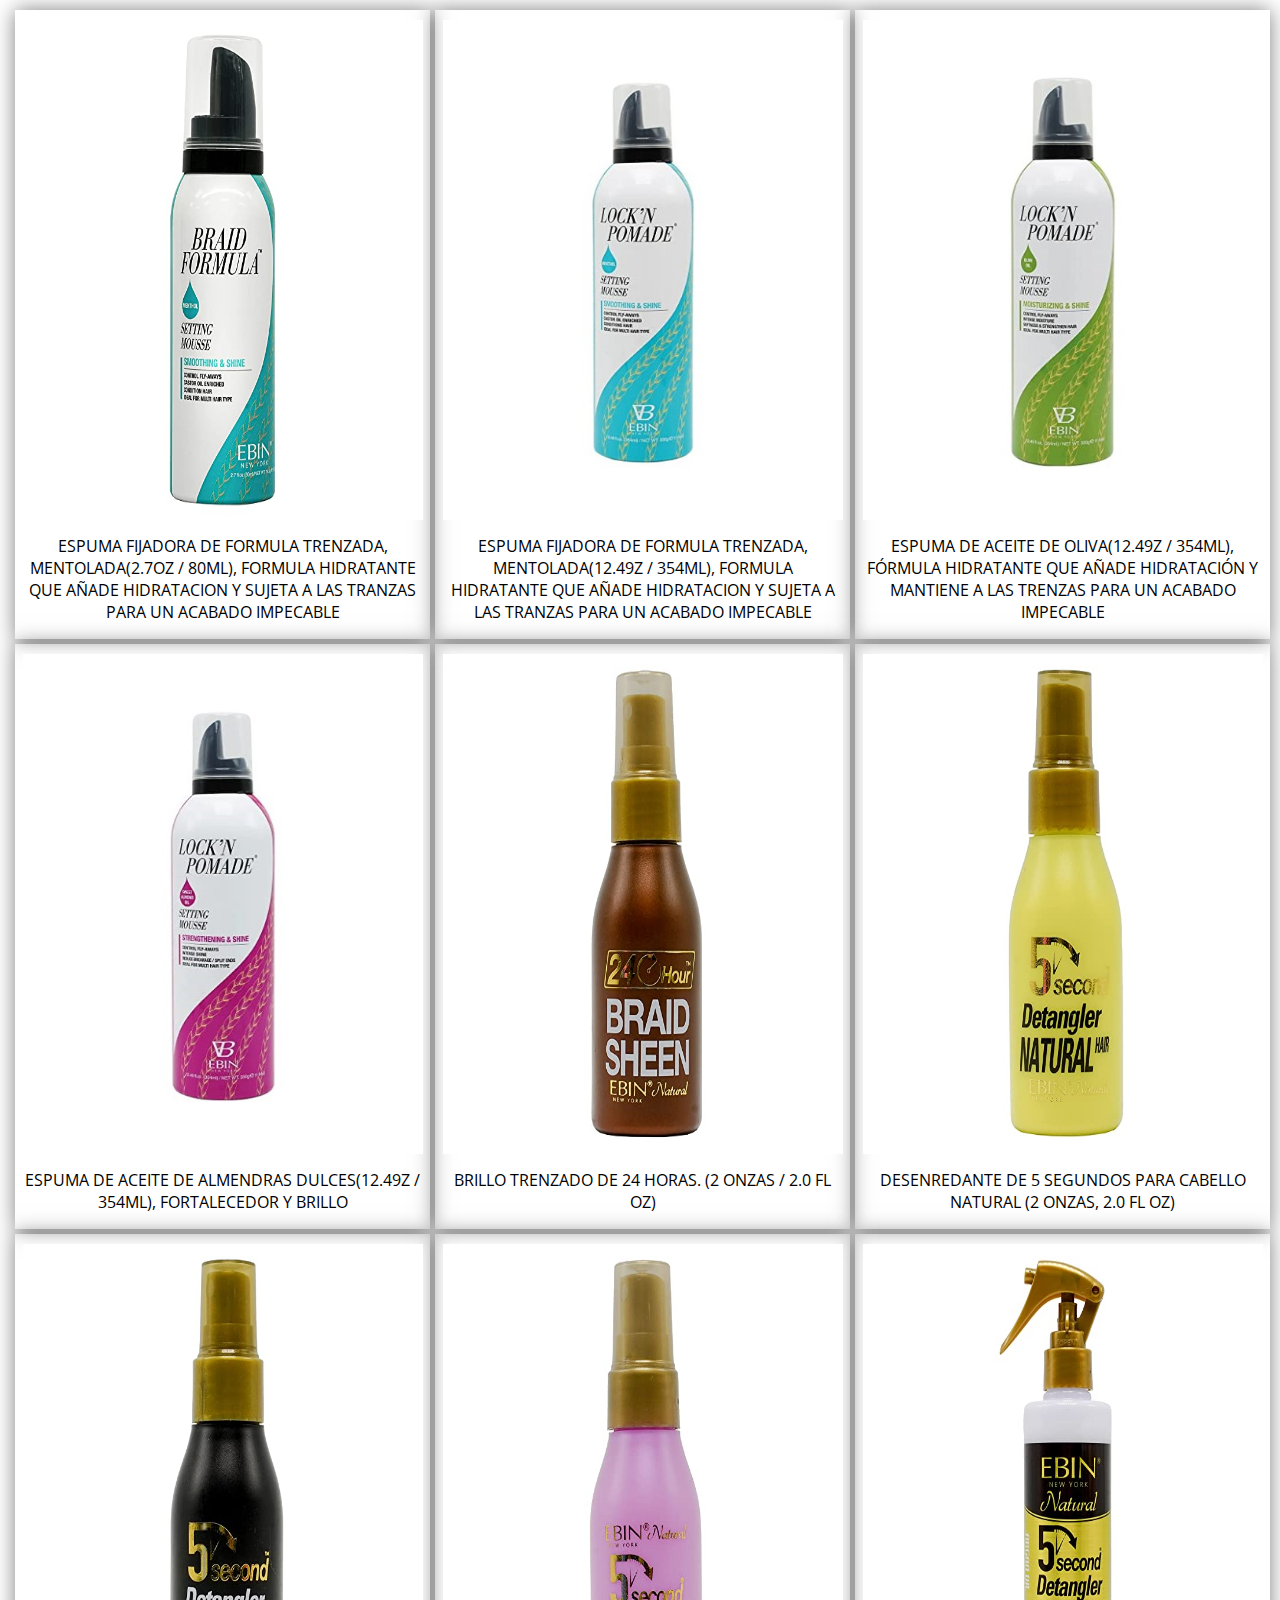
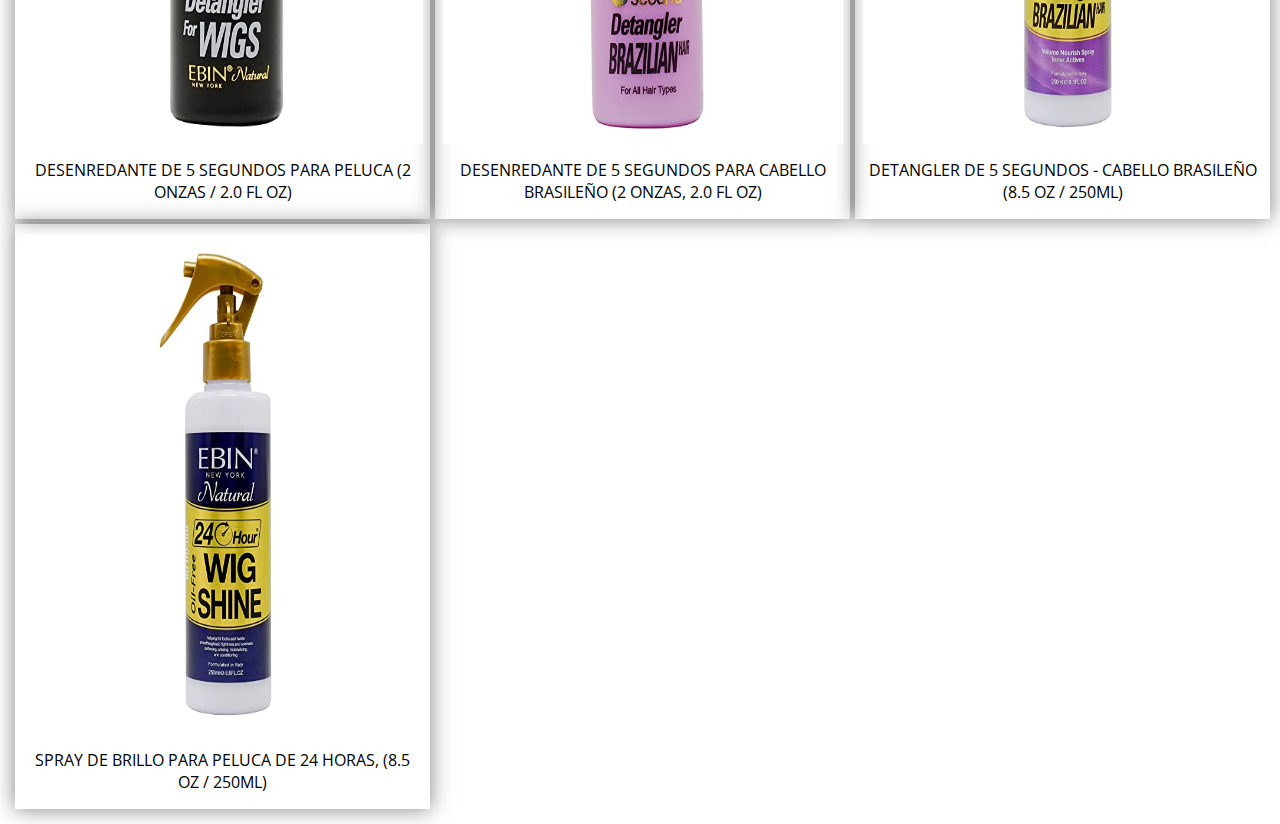
<file: PalacioGenerator/index.html>
<!DOCTYPE html>
<html lang="en">
<head>
    <meta charset="UTF-8">
    <meta http-equiv="X-UA-Compatible" content="IE=edge">
    <meta name="viewport" content="width=device-width, initial-scale=1.0">
    <link rel="stylesheet" href="styles/palacio.css">
    <script src="scripts/palacio.js" defer></script>
    <link href="https://fonts.googleapis.com/css2?family=Open+Sans&display=swap" rel="stylesheet">
    <title>Palacio del Pelo</title>
</head>
<body>
    <div class="products"></div>
</body>
</html>
</file>
<file: PalacioGenerator/styles/palacio.css>
/* body{
}
div.products section{
    border: 10px solid rgb(139, 48, 243);
    display: grid;
    grid-template-columns: repeat(auto-fit, minmax(200px, 1fr));;
} */
body{
    margin: 0 auto;
}
header h1{
    text-align: center;
}
main{
    border: thin solid gray;
    text-align: center;
    background-color: rgb(172, 172, 172);
    box-shadow: 0px 0px 20px rgba(0, 0, 0, 0.5);

}
div{
    margin: 10px;
    display: grid;
    grid-template-columns: repeat(auto-fit, minmax(400px, 1fr));
}
div section{
    /* border: 5px solid rgb(68, 1, 65); */
    box-shadow: 0px 0px 20px rgba(0, 0, 0, 0.5);
    margin-bottom: 5px;
    text-align: center;
    margin-left: 5px;
    /* background-color: rgb(212, 185, 212); */
}
div img{
    max-width: 400px;
    max-height: 500px;
    margin-bottom: 5px;
    position: relative;
    top: 10px;
}

div p{
    margin: 16px 10px;
    font-family: 'Open Sans', sans-serif;
}
div h2{
    margin: 15px;
    font-size: 24px;
}
h1, h2{
    font-family: var(--gloock);
    color: rgb(77, 77, 153);
}
p{
    font-family: var(--nunito);
}
</file>
